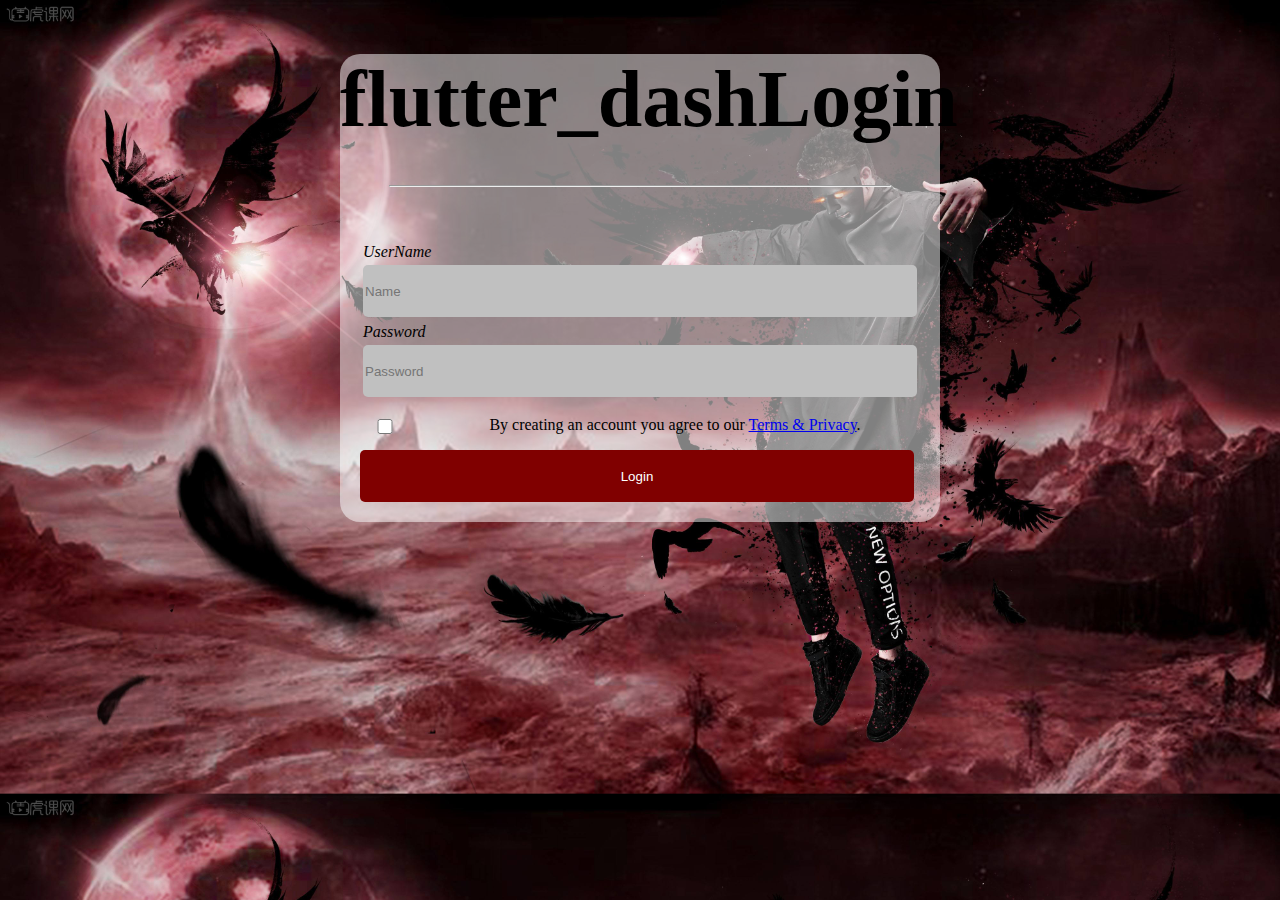
<file: Login.html>
<!DOCTYPE html>
<html>
	<head>
	<meta charset="UTF-8">
	 <link rel="stylesheet" href="register.css">
	 <link rel="stylesheet" href="https://fonts.sandbox.google.com/css2?family=Material+Symbols+Outlined:opsz,wght,FILL,GRAD@48,400,0,0" />
	</head>
	<body>
	<div>
		<h1><span class="material-symbols-outlined">flutter_dash</span>Login<hr style="width: 500px";></h1>
		<form action="www.google.com" method="post">
			<table>
			<tr>
				<td><label for="fname"><i>UserName</i></label></td></tr>
			<tr><td><input type="text" id="fname" name="fname" placeholder="Name"></td>
			</tr>
			<tr>
			<tr><td><label for="psw"><i>Password</i></label></td></tr>
			<td><input type="password" name="psw"placeholder="Password"></td>
			</tr>
			</table>
			<p><input style="height:15px;float:left;margin-left:-250px;margin-right:-250px"type="checkbox">By creating an account you agree to our <a href="url">Terms & Privacy</a>.<br></p>
			<input style="background-color:rgb(128, 0, 0);color:white;text-align:center;margin-bottom:20px;";type="submit;" value="Login">
	</div>
	<body>
<html>
</file>
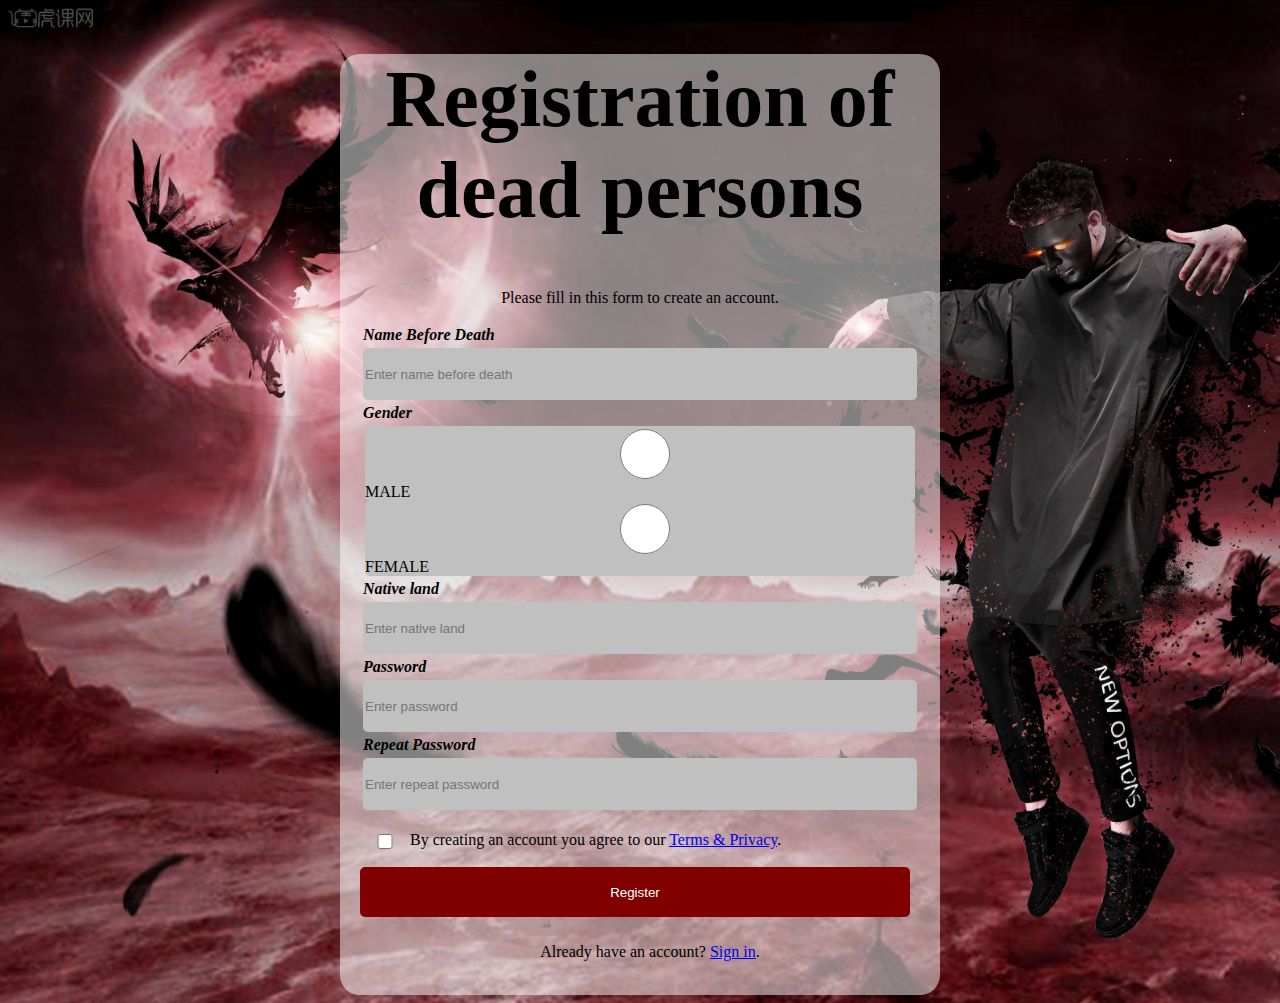
<file: Register.html>
<!DOCTYPE html>
<html>

<head>
	<meta charset="UTF-8">
	<link rel="stylesheet" href="register.css">
	<link href="https://cdn.jsdelivr.net/npm/bootstrap@5.1.3/dist/css/bootstrap.min.css" rel="stylesheet"
		integrity="sha384-1BmE4kWBq78iYhFldvKuhfTAU6auU8tT94WrHftjDbrCEXSU1oBoqyl2QvZ6jIW3" crossorigin="anonymous">
	<script src="https://cdn.jsdelivr.net/npm/bootstrap@5.1.3/dist/js/bootstrap.bundle.min.js"
		integrity="sha384-ka7Sk0Gln4gmtz2MlQnikT1wXgYsOg+OMhuP+IlRH9sENBO0LRn5q+8nbTov4+1p"
		crossorigin="anonymous"></script>
	<script>
		window.alert("Welcome to the entrance of hell");
	</script>
</head>

<body>
	<div>
		<h1>Registration of dead persons</h1>
		<p>Please fill in this form to create an account.<br></p>
		<form action="www.google.com" method="post">
			<table style="width:400px">
				<tr>
					<td><label for="bname"><b><i>Name Before Death</i></b> </label></td>
				</tr>
				<tr>
					<td><input type="text" id="bname" name="bname" placeholder="Enter name before death"></td>
				</tr>
				<tr>
					<td><b><i>Gender</i></b></td>
				</tr>
				<tr>
					<td >
						<div class="form-check"style="width: 550px;border-radius:5px;background-color:silver;">
							<input class="form-check-input" type="radio" name="flexRadioDefault" id="flexRadioDefault1">
							<label class="form-check-label" for="flexRadioDefault1">
								MALE
							</label>
						</div>
					
						<div class="form-check"style="width: 550px;border-radius:5px;background-color:silver;">
							<input class="form-check-input" type="radio" name="flexRadioDefault" id="flexRadioDefault2""checked>
						<label class=" form-check-label" for="flexRadioDefault2">
							FEMALE
							</label>
						</div>
					</td>
				</tr>
				<tr>
					<td><label for="Native land"><b><i>Native land</i></b> </label></td>
				</tr>
				<tr>
					<td><input type="text" name="Native land" placeholder="Enter native land"></td>
				</tr>
				<tr>
					<td><label for="password"><b><i>Password</i></b> </label></td>
				</tr>
				<tr>
					<td><input type="password" name="password" placeholder="Enter password"></td>
				</tr>
				<tr>
					<td><label for="repeat password"><b><i>Repeat Password</i></b> </label></td>
				</tr>
				<tr>
					<td><input type="password" name="repeat password" placeholder="Enter repeat password"></td>
				</tr>
			</table>
			<br>
			<input type="checkbox" name="vehicle1"
				style="vertical-align:bottom;height:15px;float:left;margin-left:-250px;margin-right:-250px;margin-bottom:10px">
			<label for="vehicle1">By creating an account you agree to our <a href="url">Terms & Privacy</a>.</label><br><br>
			<input style="background-color:rgb(128, 0, 0);color:white;margin-bottom:10px;" ; type="submit"
				value="Register">
			<p>Already have an account? <a href="Login.html">Sign in</a>.</p><br>
		</form>
	</div>

	<body>
		<html>
</file>
<file: register.css>
h1{
		font-family:"Ghastly Panic";
		src: "Ghastly Panic.ttf";
		text-align:center;
		font-size:5em;
		}
	
	input{
		
		height:50px;
		width:550px;
		border-radius:5px;
		background-color:silver;
		border-style:none;
		outline-color: rgb(128, 0, 0);
	}
	form{
		
		
		margin-left:20px;
		
	}
	body{
		background-image:url(ec229b8f53443ada57cad7f05712edfa.jpeg);
		background-size: cover;
	}
	div{
		border:none;
		background:rgb(255, 255, 255,0.5);
		border-radius:20px;
		width:600px;
		margin:auto;
		;
	}
p{
		font-family:"Segoe Print";
		text-align:center;
		
		}
</file>
